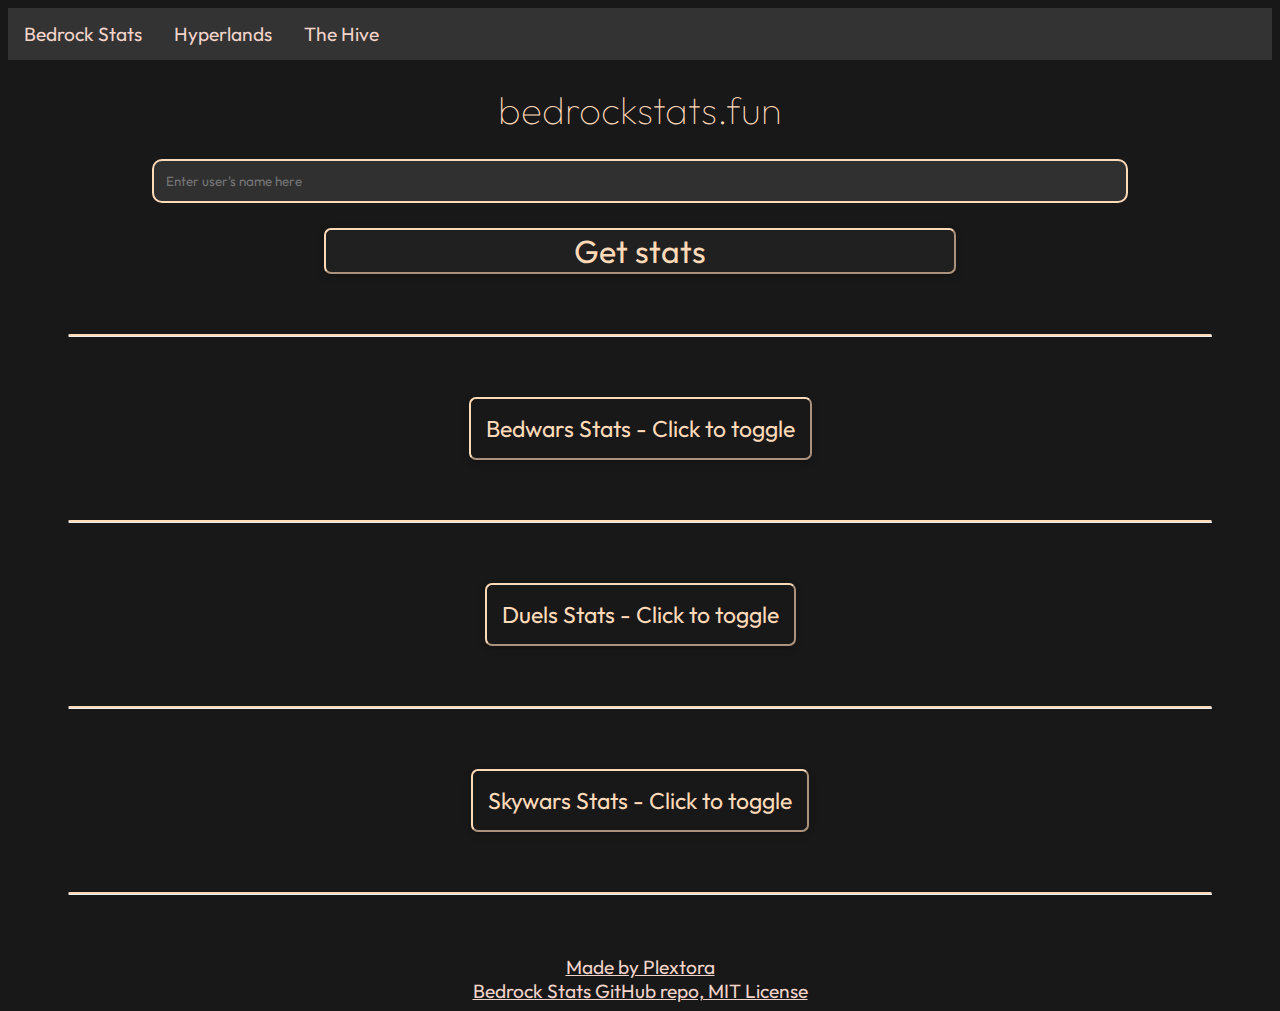
<file: index.html>
<!DOCTYPE html>
<html lang="en">

<head>
  <meta charset="UTF-8">
  <meta http-equiv="X-UA-Compatible" content="IE=edge">
  <meta name="viewport" content="width=device-width, initial-scale=1.0">
  <link rel="icon" type="image/x-icon" href="bedrockstats.png">
  <meta content="Bedrock Stats" property="og:title" />
  <meta content="A website to view user's stats on popular Minecraft: Bedrock Edition servers"
    property="og:description" />
  <meta content="https://bedrockstats.fun" property="og:url" />
  <meta content="https://bedrockstats.fun/bedrockstats.png" property="og:image" />
  <meta content="#ffdab9" data-react-helmet="true" name="theme-color" />
  <script defer src="hyperlands.js"></script>
  <link rel="stylesheet" href="styling.css">
  <title>Bedrock Stats</title>
</head>

<body>
  <ul>
    <li><a href="https://github.com/bedrockstats/bedrockstats.github.io#readme">Bedrock Stats</a></li>
    <li><a href="#">Hyperlands</a></li>
    <li><a href="https://bedrockstats.fun/thehive">The Hive</a></li>
  </ul>

  <h1>bedrockstats.fun</h1>

  <input class="searchBox" type="text" id="userInput" placeholder="Enter user's name here">

  <div class="executeButtonContainer">
    <button onclick="getStats()" class="stats" id="executeButton">Get stats</button>
  </div>

  <p id="responseStatus">bedrockstats.fun ran into an error while trying to search that user!</p>

  <hr class="rounded">

  <button type="button" class="collapsible">Bedwars Stats - Click to toggle</button>
  <div class="content">
    <section class="statGrid">
      <p id="bwBedsBroken" class="stats">Beds broken: 0</p>
      <p id="bwBestWinstreak" class="stause serde_json::{ json, Value };
ts">Best winstreak: 0</p>
      <p id="bwCurrentWinstreak" class="stats">Current winstreak: 0</p>
      <p id="bwFinalKills" class="stats">Final kills: 0</p>
      <p id="bwKills" class="stats">Kills: 0</p>
      <p id="bwWins" class="stats">Wins: 0</p>
    </section>
  </div>

  <hr class="rounded">

  <button type="button" class="collapsible">Duels Stats - Click to toggle</button>
  <div class="content">
    <section class="statGrid">
      <p id="duelsElo" class="stats">Elo: 1000</p>
      <p id="duelsBestWinstreak" class="stats">Best winstreak: 0</p>
      <p id="duelsCurrentWinstreak" class="stats">Current winstreak: 0</p>
      <p id="duelsArcherWins" class="stats">Archer wins: 0</p>
      <p id="duelsBuildUhcWins" class="stats">BuildUHC wins: 0</p>
      <p id="duelsIronWins" class="stats">Iron wins: 0</p>
      <p id="duelsPotPvpWins" class="stats">PotPVP wins: 0</p>
      <p id="duelsSumoWins" class="stats">Sumo wins: 0</p>
    </section>
  </div>

  <hr class="rounded">

  <button type="button" class="collapsible">Skywars Stats - Click to toggle</button>
  <div class="content">
    <section class="statGrid">
      <p id="skywarsKills" class="stats">Kills: 0</p>
      <p id="skywarsWins" class="stats" class="center">Wins: 0</p>
    </section>
  </div>

  <hr class="rounded">

  <footer><a href="https://github.com/Plextora">Made by Plextora</a></footer>
  <footer><a href="https://github.com/bedrockstats/bedrockstats.github.io">Bedrock Stats GitHub repo, MIT License</a>
  </footer>
</body>

</html>
</file>
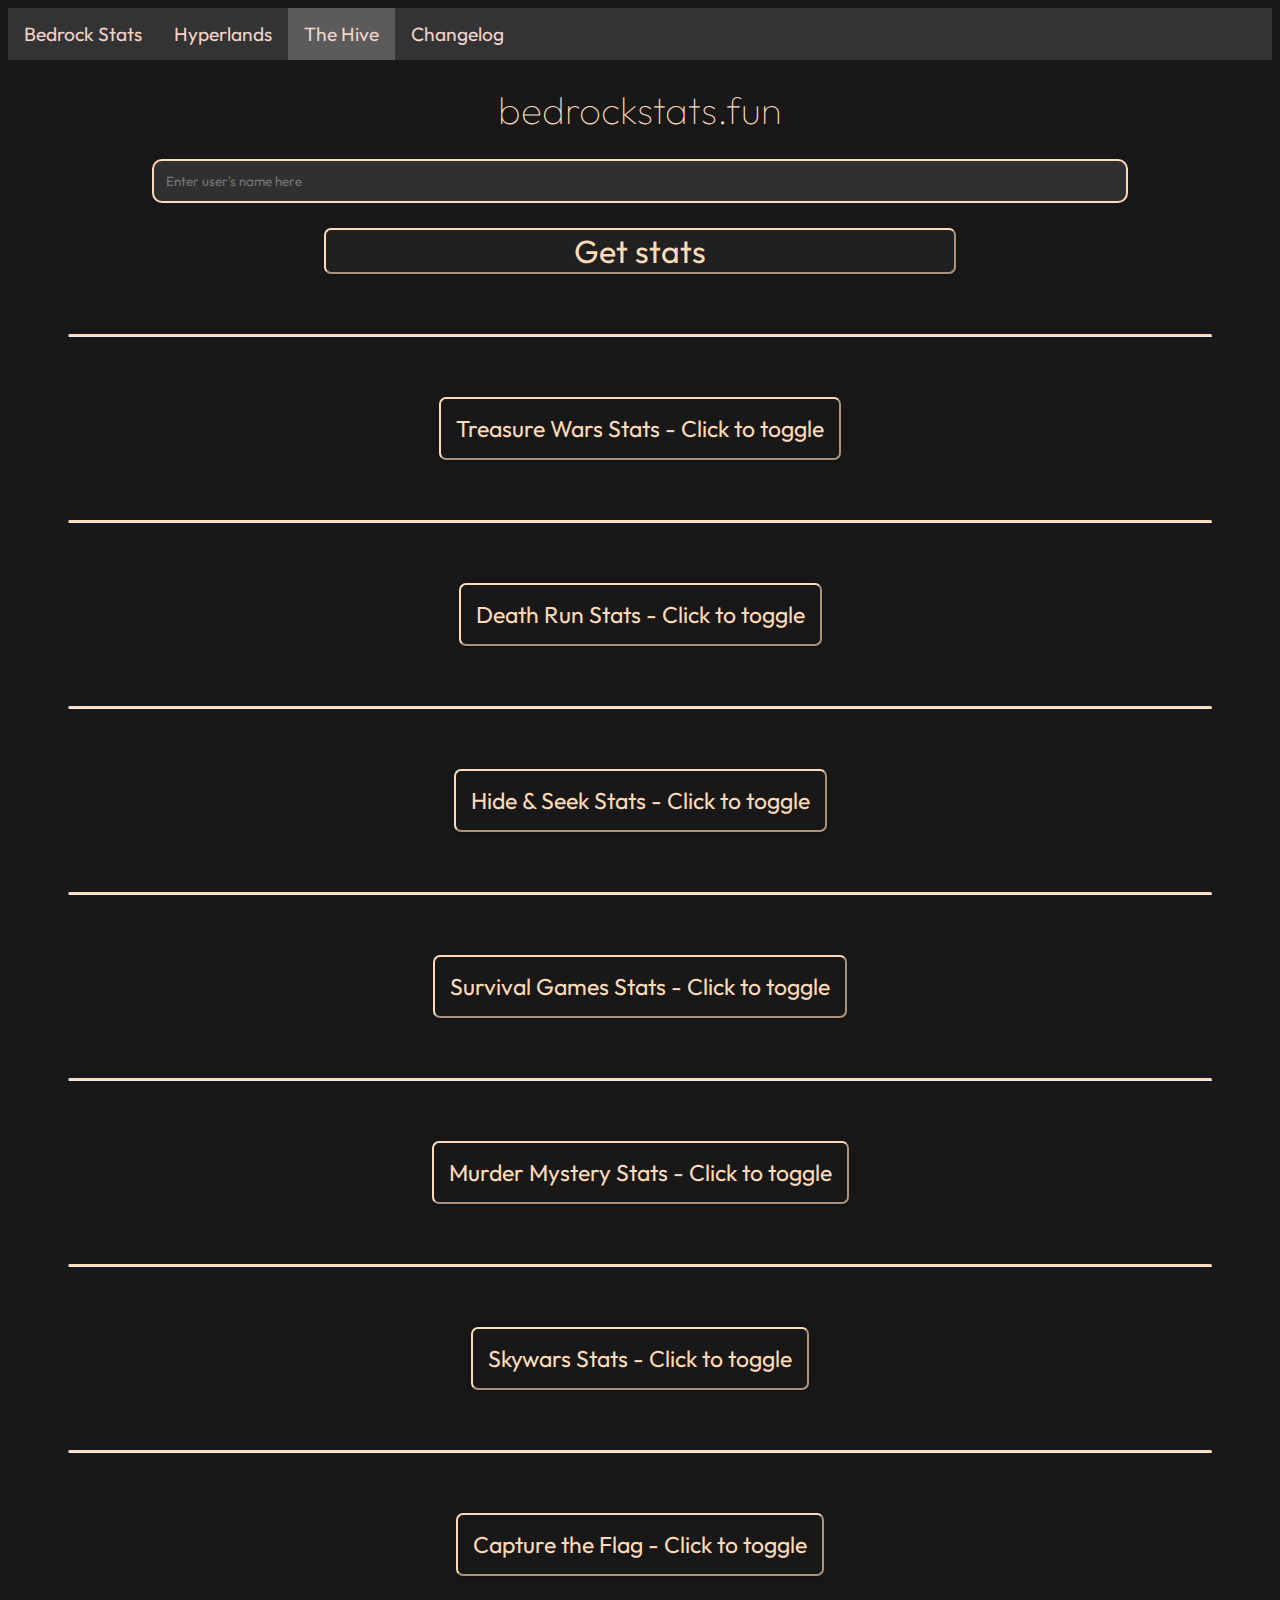
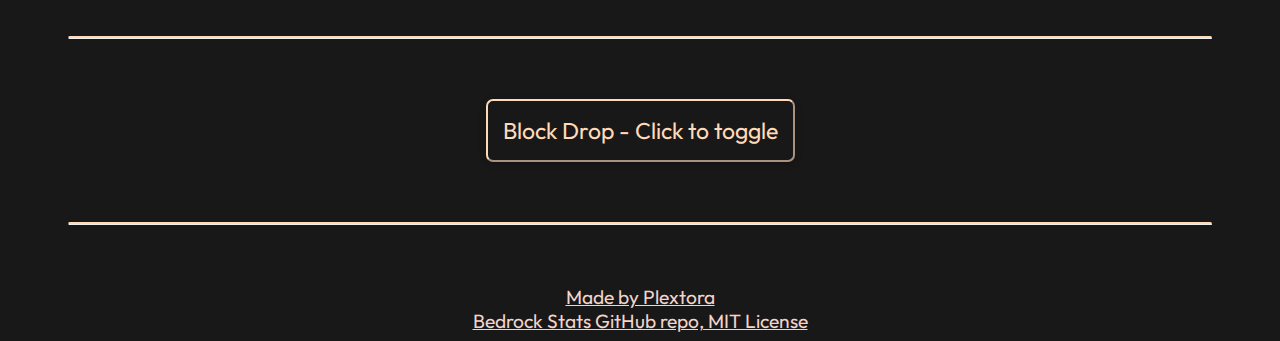
<file: thehive.html>
<!DOCTYPE html>
<html lang="en">

<head>
  <meta charset="UTF-8" />
  <meta http-equiv="X-UA-Compatible" content="IE=edge" />
  <meta name="viewport" content="width=device-width, initial-scale=1.0" />
  <link rel="icon" type="image/x-icon" href="bedrockstats.png" />
  <meta content="Bedrock Stats" property="og:title" />
  <meta content="A website to view user's stats on popular Minecraft: Bedrock Edition servers"
    property="og:description" />
  <meta content="https://bedrockstats.fun" property="og:url" />
  <meta content="https://bedrockstats.fun/bedrockstats.png" property="og:image" />
  <meta content="#ffdab9" data-react-helmet="true" name="theme-color" />
  <script defer src="thehive.js"></script>
  <link rel="stylesheet" href="styling.css" />
  <title>Bedrock Stats</title>
</head>

<body>
  <ul>
    <li>
      <a href="https://github.com/bedrockstats/bedrockstats#readme">Bedrock Stats</a>
    </li>
    <li><a href="https://bedrockstats.fun">Hyperlands</a></li>
    <li style="background-color: #5b5b5b"><a href="#">The Hive</a></li>
    <li><a href="https://bedrockstats.fun/changelog">Changelog</a></li>
  </ul>

  <h1>bedrockstats.fun</h1>

  <input class="searchBox" type="text" id="userInput" placeholder="Enter user's name here" />

  <div class="executeButtonContainer">
    <button onclick="onBtnClick()" class="stats" id="executeButton">
      Get stats
    </button>
  </div>

  <p id="responseStatus">
    bedrockstats.fun ran into an error while trying to search that user!
  </p>

  <hr class="rounded" />

  <button type="button" class="collapsible">
    Treasure Wars Stats - Click to toggle
  </button>
  <div class="content">
    <section class="statGrid">
      <p id="twXP" class="stats">XP: 0</p>
      <p id="twTimesPlayed" class="stats">Times played: 0</p>
      <p id="twWins" class="stats">Wins: 0</p>
      <p id="twFirstPlayed" class="stats">First played: 1/1/70</p>
      <p id="twFinalKills" class="stats">Final kills: 0</p>
      <p id="twKills" class="stats">Kills: 0</p>
      <p id="twTreasuresDestroyed" class="stats">Treasures Destroyed: 0</p>
      <p id="twDeaths" class="stats">Deaths: 0</p>
      <p id="twKDR" class="stats">K/D: 0.0</p>
      <p id="twFKDR" class="stats">FK/D: 0.0</p>
      <p id="twPrestige" class="stats">Prestige: 0</p>
    </section>
  </div>

  <hr class="rounded" />

  <button type="button" class="collapsible">
    Death Run Stats - Click to toggle
  </button>
  <div class="content">
    <section class="statGrid">
      <p id="drXP" class="stats">XP: 0</p>
      <p id="drTimesPlayed" class="stats">Times played: 0</p>
      <p id="drWins" class="stats">Wins: 0</p>
      <p id="drFirstPlayed" class="stats">First played: 1/1/70</p>
      <p id="drDeaths" class="stats">Deaths: 0</p>
      <p id="drCheckpoints" class="stats">Checkpoints reached: 0</p>
      <p id="drTrapsActivated" class="stats">Traps activated: 0</p>
      <p id="drKills" class="stats">Kills: 0</p>
      <p id="drKDR" class="stats">K/D: 0.0</p>
    </section>
  </div>

  <hr class="rounded" />

  <button type="button" class="collapsible">
    Hide & Seek Stats - Click to toggle
  </button>
  <div class="content">
    <section class="statGrid">
      <p id="hideXP" class="stats">XP: 0</p>
      <p id="hideTimesPlayed" class="stats">Times played: 0</p>
      <p id="hideWins" class="stats">Wins: 0</p>
      <p id="hideFirstPlayed" class="stats">First played: 1/1/70</p>
      <p id="hideDeaths" class="stats">Deaths: 0</p>
      <p id="hideKDR" class="stats">K/D: 0.0</p>
      <p id="hiderKills" class="stats">Hider kills: 0</p>
      <p id="seekerKills" class="stats">Seeker kills: 0</p>
    </section>
  </div>

  <hr class="rounded" />

  <button type="button" class="collapsible">
    Survival Games Stats - Click to toggle
  </button>
  <div class="content">
    <section class="statGrid">
      <p id="sgXP" class="stats">XP: 0</p>
      <p id="sgTimesPlayed" class="stats">Times played: 0</p>
      <p id="sgWins" class="stats">Wins: 0</p>
      <p id="sgFirstPlayed" class="stats">First played: 0</p>
      <p id="sgCrates" class="stats">Crates: 0</p>
      <p id="sgDeathmatches" class="stats">Deathmatches: 0</p>
      <p id="sgLootCows" class="stats">Loot cows: 0</p>
      <p id="sgKills" class="stats">Kills: 0</p>
    </section>
  </div>

  <hr class="rounded" />

  <button type="button" class="collapsible">
    Murder Mystery Stats - Click to toggle
  </button>
  <div class="content">
    <section class="statGrid">
      <p id="mmXP" class="stats">XP: 0</p>
      <p id="mmTimesPlayed" class="stats">Times played: 0</p>
      <p id="mmWins" class="stats">Wins: 0</p>
      <p id="mmDeaths" class="stats">Deaths: 0</p>
      <p id="mmFirstPlayed" class="stats">First played: 1/1/70</p>
      <p id="mmCoinsCollected" class="stats">Coins collected: 0</p>
      <p id="mmMurders" class="stats">Murders: 0</p>
      <p id="mmMurdererEliminations" class="stats">
        Murderer eliminations: 0
      </p>
      <p id="mmKDR" class="stats">K/D: 0</p>
    </section>
  </div>

  <hr class="rounded" />

  <button type="button" class="collapsible">
    Skywars Stats - Click to toggle
  </button>
  <div class="content">
    <section class="statGrid">
      <p id="skyXP" class="stats">XP: 0</p>
      <p id="skyTimesPlayed" class="stats">Times played: 0</p>
      <p id="skyWins" class="stats">Wins: 0</p>
      <p id="skyKills" class="stats">Kills: 0</p>
      <p id="skyFirstPlayed" class="stats">First played: 1/1/70</p>
      <p id="skyMysteryChestsDestroyed" class="stats">
        Mystery Chests destroyed: 0
      </p>
      <p id="skyOresMined" class="stats">Ores mined: 0</p>
      <p id="skySpellbooksUsed" class="stats">Spellbooks used: 0</p>
    </section>
  </div>

  <hr class="rounded" />

  <button type="button" class="collapsible">
    Capture the Flag - Click to toggle
  </button>
  <div class="content">
    <section class="statGrid">
      <p id="ctfXP" class="stats">XP: 0</p>
      <p id="ctfTimesPlayed" class="stats">Times played: 0</p>
      <p id="ctfWins" class="stats">Wins: 0</p>
      <p id="ctfKills" class="stats">Kills: 0</p>
      <p id="ctfAssists" class="stats">Assists: 0</p>
      <p id="ctfDeaths" class="stats">Deaths: 0</p>
      <p id="ctfKDR" class="stats">K/D: 0.0</p>
      <p id="ctfFirstPlayed" class="stats">First played: 1/1/70</p>
      <p id="ctfFlagsCaptured" class="stats">Flags captured: 0</p>
      <p id="ctfFlagsReturned" class="stats">Flags returned: 0</p>
    </section>
  </div>

  <hr class="rounded" />

  <button type="button" class="collapsible">
    Block Drop - Click to toggle
  </button>
  <div class="content">
    <section class="statGrid">
      <p id="bdXP" class="stats">XP: 0</p>
      <p id="bdTimesPlayed" class="stats">Times played: 0</p>
      <p id="bdDeaths" class="stats">Deaths: 0</p>
      <p id="bdBlocksDestroyed" class="stats">Blocks destroyed: 0</p>
      <p id="bdFirstPlayed" class="stats">First played: 1/1/70</p>
      <p id="bdPowerupsCollected" class="stats">Powerups collected: 0</p>
      <p id="bdVaultsUsed" class="stats">Vaults used: 0</p>
    </section>
  </div>

  <hr class="rounded" />

  <footer><a href="https://github.com/Plextora">Made by Plextora</a></footer>
  <footer>
    <a href="https://github.com/bedrockstats/bedrockstats">Bedrock Stats GitHub repo, MIT License</a>
  </footer>
</body>

</html>
</file>
<file: styling.css>
@import url('https://fonts.googleapis.com/css2?family=Outfit&display=swap');

body {
    background-color: #181818;
    color: peachpuff;
    font-family: Outfit;
    font-size: larger;
    text-align: center;
}

a {
    color: #f2d4cb;
}

ul {
    list-style-type: none;
    margin: 0;
    padding: 0;
    overflow: hidden;
    background-color: #333;
}

li {
    float: left;
}

li a {
    display: block;
    text-align: center;
    padding: 14px 16px;
    text-decoration: none;
}

li a:hover {
    background-color: rgb(66, 60, 60);
}

h1 {
    font-weight: 100;
}

#responseStatus {
    margin-top: 45px;
    display: none;
    color: crimson
}

.searchBox {
    font-family: Outfit;
    width: 75%;
    background-color: #303030;
    color: peachpuff;
    border: 2px solid peachpuff;
    border-radius: 10px;
    padding: 12px;
}

.searchBox:focus {
    border-radius: 15px;
    transition: 0.2s;
}

.statGrid {
    display: grid;
    gap: 50px;
    grid-template-columns: repeat(auto-fill, minmax(240px, 1fr));
}

hr.rounded {
    margin: 60px;
    border-top: 2px solid peachpuff;
    border-radius: 5px;
}

.content {
    max-height: 0px;
    overflow: hidden;
    transition: max-height 0.45s;
}

.collapsible {
    background-color: transparent;
    color: peachpuff;
    border-radius: 7px;
    padding: 15px;
    border-color: peachpuff;
    box-shadow: rgba(3, 8, 20, 0.1) 0px 0.15rem 0.5rem, rgba(2, 8, 20, 0.1) 0px 0.075rem 0.175rem;
    cursor: pointer;
    font-size: larger;
    font-family: Outfit;
}

.stats {
    font-family: Outfit;
    border-color: peachpuff;
    display: flex;
    flex-direction: column;
    justify-content: center;
    align-items: center;
    background: #202020;
    font-size: 22px;
    color: peachpuff;
    box-shadow: rgba(3, 8, 20, 0.1) 0px 0.15rem 0.5rem, rgba(2, 8, 20, 0.1) 0px 0.075rem 0.175rem;
    height: 100%;
    width: 100%;
    border-radius: 7px;
    overflow: hidden;
}

.executeButtonContainer {
    margin-top: 25px;
    display: grid;
    grid-template-columns: auto;
    justify-items: center;
}

#executeButton {
    cursor: pointer;
    font-size: 2rem;
    color: peachpuff;
    box-shadow: rgba(3, 8, 20, 0.1) 0px 0.15rem 0.5rem, rgba(2, 8, 20, 0.1) 0px 0.075rem 0.175rem;
    height: 100%;
    width: 50%;
    border-radius: 7px;
    transition: all 500ms;
}

#executeButton:hover {
    box-shadow: rgba(2, 8, 20, 0.1) 0px 0.35em 1.175em, rgba(2, 8, 20, 0.08) 0px 0.175em 0.5em;
    transform: translateY(-2px) scale(1.06);
}

#executeButton:focus {
    box-shadow: peachpuff 0px 0.35em 1.175em, peachpuff 0px 0.1em;
    transform: translateY(5px) scale(1.06);
}
</file>
